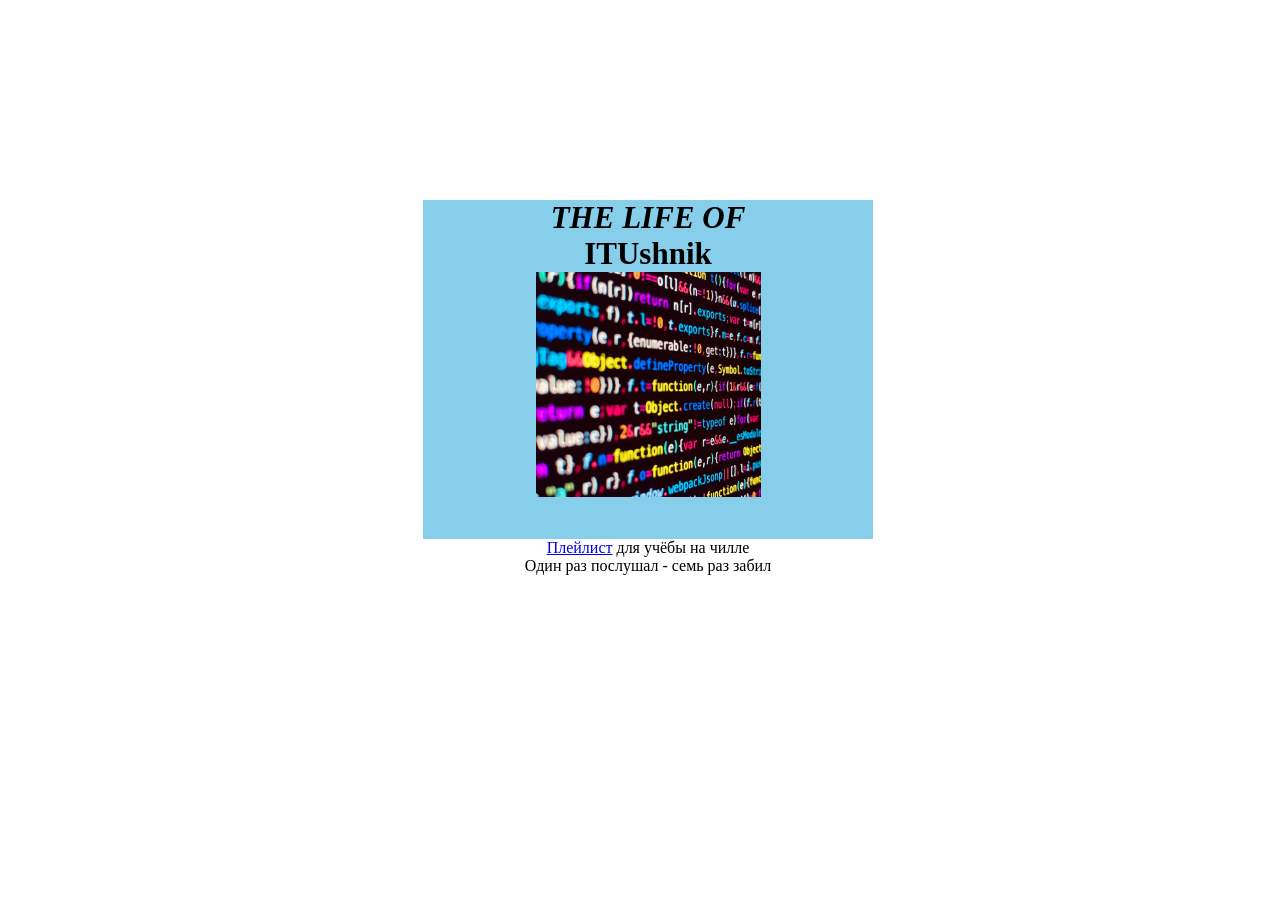
<file: labs/Lab_04_CSS_intro/solution/index.html>
<!DOCTYPE html>
<html lang="ru">
<head>
    <meta charset="UTF-8">
    <title>Сайтовая оборона</title>
    <link rel="icon" href="..\imgs\playlist-favicon.ico">
    <meta name="viewport" content="width=device-width, initial-scale=1">
    <link rel="stylesheet" href = "styles.css">
</head>
<body>
    <main>
        <div class="block">
            <div class="inner-block"> 
                <h1>The Life of</h1>
                <h2>ITUshnik</h2>
                <img src= "..\imgs\album.png" alt= "">  
            </div>
        </div>
        <div class = "text"> <p><a target="_blank" href="https://music.yandex.ru/users/ya.indietronica/playlists/1013">Плейлист</a> для учёбы на чилле</p>
        <p>Один раз послушал - семь раз забил</p>  </div>
    </main>
</body>
</html>
</file>
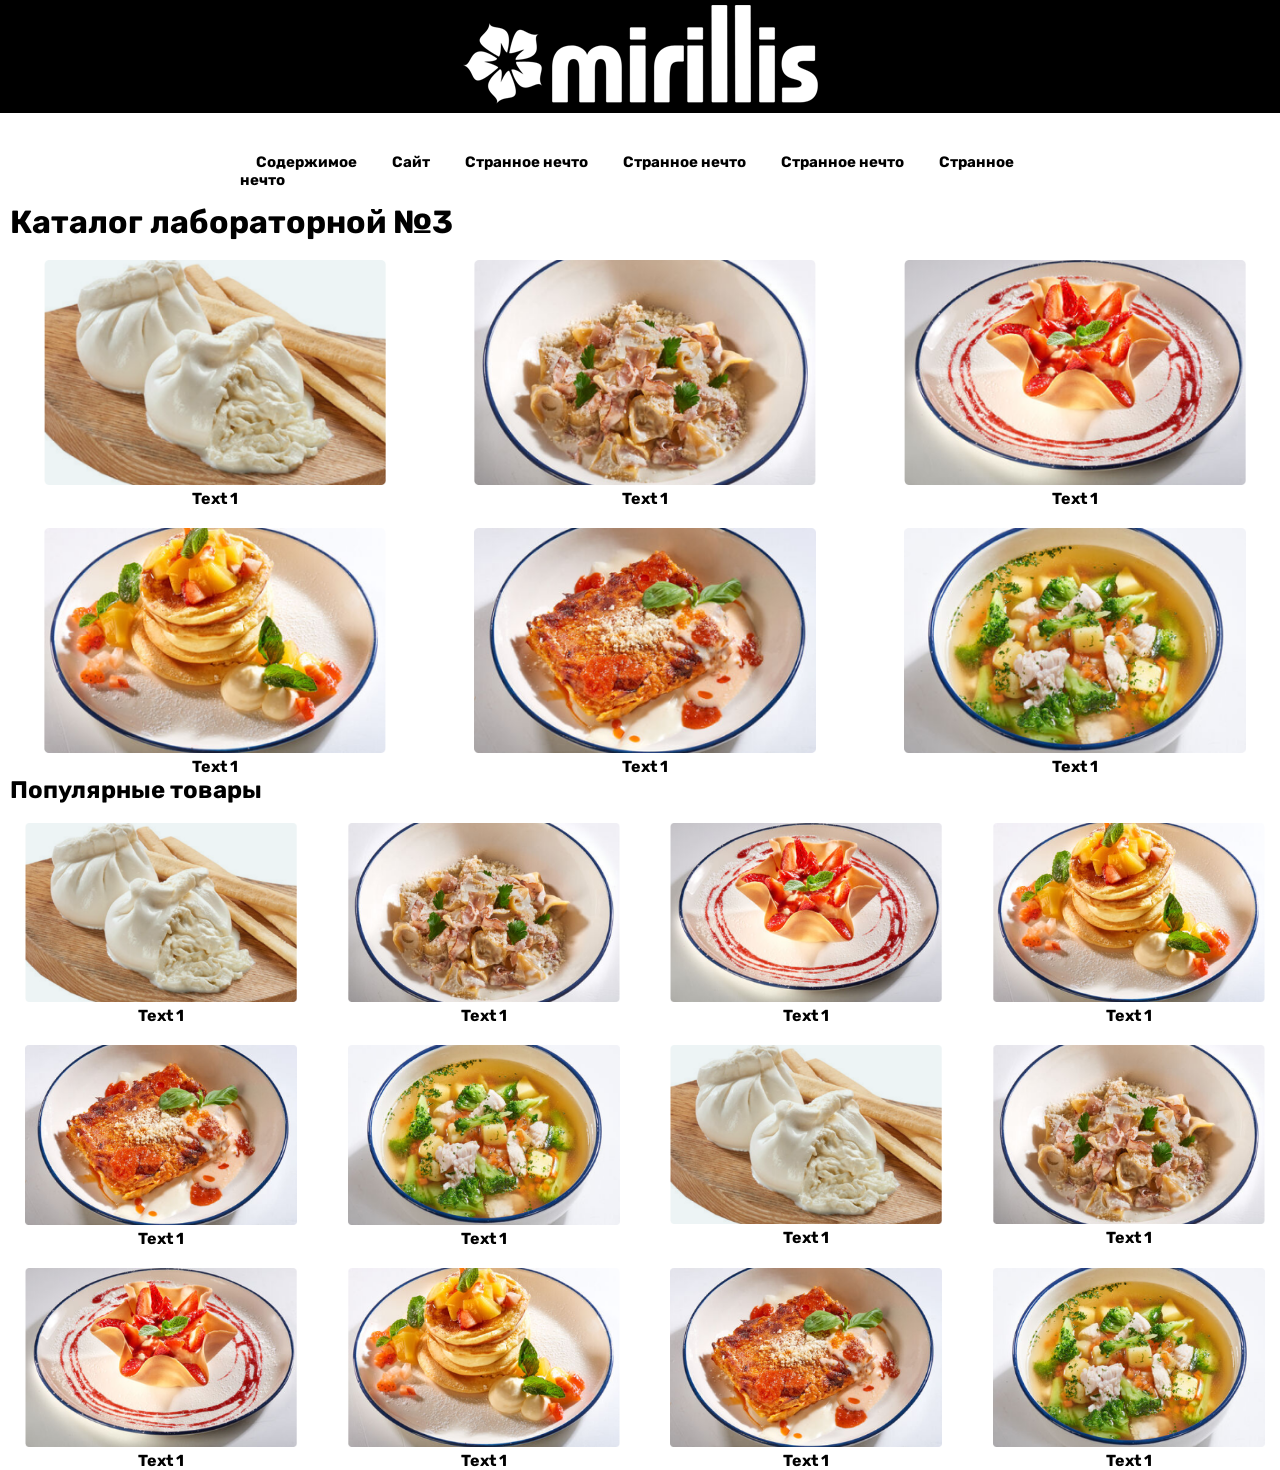
<file: labs/Lab_05_HTML_CSS/solution/index.html>
<!DOCTYPE html>
<html lang="ru">
<head>
    <meta charset="UTF-8">
    <title>Лабораторная работа №3</title>
    <link rel="icon" href="imgs\playlist-favicon.ico">
    <meta name="viewport" content="width=device-width, initial-scale=1">
    <link href="https://fonts.googleapis.com/css2?family=Rubik:wght@300&display=swap" rel="stylesheet">
    <link rel="stylesheet" href = "styles.css">
</head>
<body>
    <header>
      <div class="logo">
          <a href="https://mirillis.com/ru/"><img class="graficlogo" src="imgs/granat-zerna-temnyi-fon.png" alt="logo"></a>
      </div>
      <nav>
          <div class="topnav" id="myTopnav">
              <a href="#main"><strong>Содержимое</strong></a>
              <a target="_blank" href="https://mirillis.com/ru/"><strong>Сайт</strong></a>
              <a href="#main"><strong>Странное нечто</strong></a>
              <a href="#main"><strong>Странное нечто</strong></a>
              <a href="#main"><strong>Странное нечто</strong></a>
              <a href="#main"><strong>Странное нечто</strong></a>
              <a id="menu" href="#" class="icon">&#9776;</a>
          </div>
        </nav>
    </header>
    <main>
        <div class="container">
            <h1 id = "main">Каталог лабораторной №3</h1><br>
            <div class="main_catalog">
                <div class="item">
                    <img src="imgs/Photo_1.png" alt="">
                    <p><strong>Text 1</strong></p>
                </div>
                <div class="item">
                    <img src="imgs/Photo_2.png" alt="">
                    <p><strong>Text 1</strong></p>
                </div>
                <div class="item">
                    <img src="imgs/Photo_3.png" alt="">
                    <p><strong>Text 1</strong></p>
                </div>
                <div class="item">
                    <img src="imgs/Photo_4.png" alt="">
                    <p><strong>Text 1</strong></p>
                </div>
                <div class="item">
                    <img src="imgs/Photo_5.png" alt="">
                    <p><strong>Text 1</strong></p>
                </div>
                <div class="item">
                    <img src="imgs/Photo_6.png" alt="">
                    <p><strong>Text 1</strong></p>
                </div>
            </div>
            <div class="promo-catalog">
                <h2 id = "main">Популярные товары</h2><br>
                <div class="nomain_catalog">
                    <div class="item">
                    <img src="imgs/Photo_1.png" alt="">
                    <p><strong>Text 1</strong></p>
                </div>
                <div class="item">
                    <img src="imgs/Photo_2.png" alt="">
                    <p><strong>Text 1</strong></p>
                </div>
                <div class="item">
                    <img src="imgs/Photo_3.png" alt="">
                    <p><strong>Text 1</strong></p>
                </div>
                <div class="item">
                    <img src="imgs/Photo_4.png" alt="">
                    <p><strong>Text 1</strong></p>
                </div>
                <div class="item">
                    <img src="imgs/Photo_5.png" alt="">
                    <p><strong>Text 1</strong></p>
                </div>
                <div class="item">
                    <img src="imgs/Photo_6.png" alt="">
                    <p><strong>Text 1</strong></p>
                </div>
                <div class="item">
                    <img src="imgs/Photo_1.png" alt="">
                    <p><strong>Text 1</strong></p>
                </div>
                <div class="item">
                    <img src="imgs/Photo_2.png" alt="">
                    <p><strong>Text 1</strong></p>
                </div>
                <div class="item">
                    <img src="imgs/Photo_3.png" alt="">
                    <p><strong>Text 1</strong></p>
                </div>
                <div class="item">
                    <img src="imgs/Photo_4.png" alt="">
                    <p><strong>Text 1</strong></p>
                </div>
                <div class="item">
                    <img src="imgs/Photo_5.png" alt="">
                    <p><strong>Text 1</strong></p>
                </div>
                <div class="item">
                    <img src="imgs/Photo_6.png" alt="">
                    <p><strong>Text 1</strong></p>
                </div>
                </div>
            </div>
        </div>
    </main>
    <script src="script.js"></script>
</body>
</html>
</file>
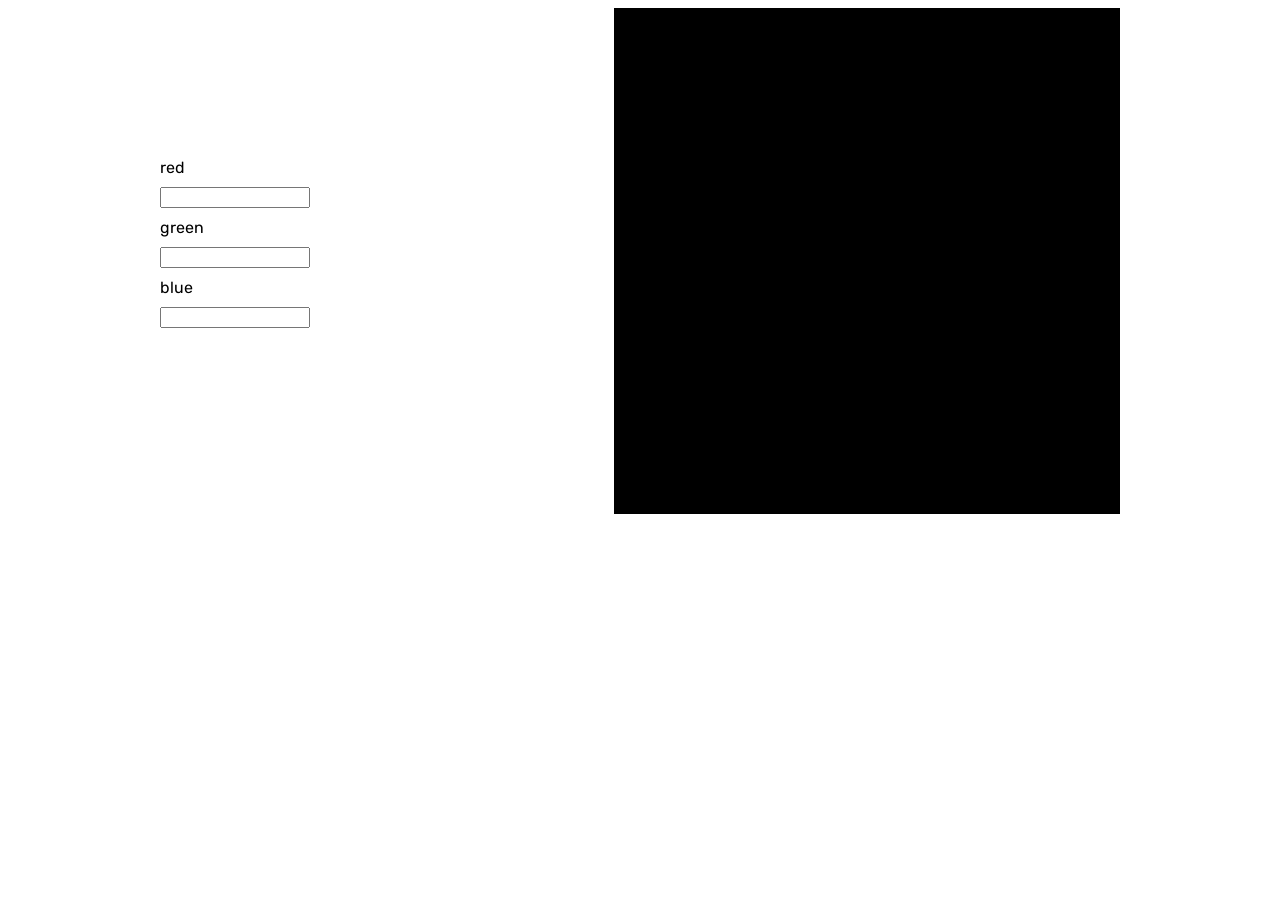
<file: labs/Lab_08_events_js/solution/task2/index.html>
<!DOCTYPE html>
<html lang="ru">
<head>
    <meta charset="UTF-8">
    <title>Лабораторная работа №8</title>
    <meta name="viewport" content="width=device-width, initial-scale=1">
    <link href="https://fonts.googleapis.com/css2?family=Rubik:wght@300&display=swap" rel="stylesheet">
</head>
<style>
    main{
        display: flex;
        justify-content: space-around;
    }
    .input{
        font-family: 'Rubik', sans-serif;
        display: grid;
        grid-gap: 10px;

    }
    .inBlock{
        margin-top: 150px;
        width: 150px;
    }
    .square{
        padding:20%;
    }
</style>
<body id="body">
    <main>
        <div class="inBlock">
            <div class="input">
                <label>red</label>
                <input type="number" id="redIn" min="0" max="255">

                <label>green</label>
                <input type="number" id="greenIn" min="0" max="255">

                <label>blue</label>
                <input type="number" id="blueIn" min="0" max="255">
            </div>
        </div>
        <div id="square" class="square" style="background-color: black;"></div>
    </main>
    <script src="app.js"></script>
</body>
</html>
</file>
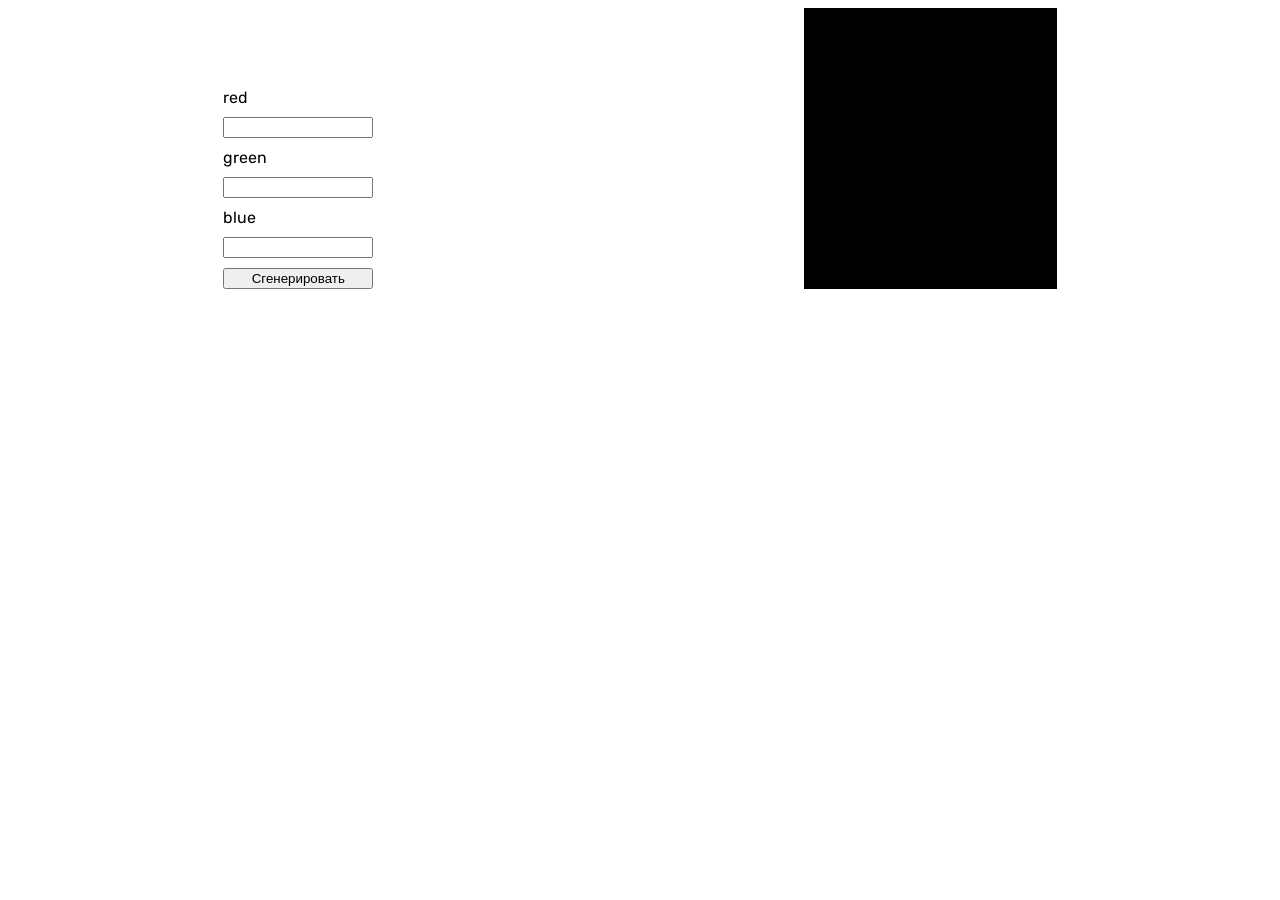
<file: labs/Lab_08_events_js/solution/task3/index.html>
<!DOCTYPE html>
<html lang="ru">
<head>
    <meta charset="UTF-8">
    <title>Лабораторная работа №8</title>
    <meta name="viewport" content="width=device-width, initial-scale=1">
    <link href="https://fonts.googleapis.com/css2?family=Rubik:wght@300&display=swap" rel="stylesheet">
</head>
<style>
    main{
        display: flex;
        justify-content: space-around;
    }
    .input{
        font-family: 'Rubik', sans-serif;
        display: grid;
        grid-gap: 10px;

    }
    .inBlock{
        margin-top: 80px;
        width: 150px;
    }
    .square{
        padding:10%;
    }
    .blocks-container {
        display: grid;
        grid-template-columns: repeat(auto-fill, minmax(100px, 1fr));
        gap: 10px;
        min-height: 300px;
        justify-content: space-around;
        align-content: center;
    }
    .color-block {
        width: 100px;
        height: 100px;
        margin: 10px;
    }
</style>
<body id="body">
    <main>
        <div class="inBlock">
            <div class="input">
                <label>red</label>
                <input type="number" id="redIn" min="0" max="255">

                <label>green</label>
                <input type="number" id="greenIn" min="0" max="255">

                <label>blue</label>
                <input type="number" id="blueIn" min="0" max="255">
                <button id="generateButton" onclick="generateColorBlock()">Сгенерировать</button>
            </div>

        </div>
        <div id="square" class="square" style="background-color: black;"></div>
    </main>
    <div class="blocks-container" id="blocksContainer"></div>
    <script src="app.js"></script>
</body>
</html>
</file>
<file: labs/Lab_04_CSS_intro/solution/styles.css>
body {
  width: 100%;
}

main{
  margin-top: 200px; 
  width: 100%;
}

.block{
  display: flex;
  justify-content: center;
  margin: 0;
  text-align: center;
}

.inner-block h1, 
.inner-block h2 {
  font-size: 31px;
  margin: 0;
}
.inner-block h1{
  text-transform: uppercase; 
  font-style: italic
}
.inner-block{
  background-color: skyblue;
  padding-bottom: 3%;
}

img{
  max-width : 50%;
}

.text p{
  text-align: center;
  margin: 0;

}
</file>
<file: labs/Lab_05_HTML_CSS/solution/styles.css>
body {
  font-family: 'Rubik', sans-serif;
}
* {
    margin: 0;
}
a {
  text-decoration: none;
}
main{
  margin-left: 10px;
}
.logo {
  background: #000;
  width: 100%;
  display: flex;
  justify-content: center;
}
.graficlogo {
  padding: 5px;
  max-width: 100%;
  box-sizing: border-box;
}
nav {
  margin: auto;
  width: 800px;
  height: 50px;
}
.topnav {
  background-color: #fff;
  font-size: 14px;
  margin-top: 40px;
}
.topnav a {
  color: #000;
  text-align: center;
  padding: 14px 16px;
  font-size: 15px;
  border-bottom: 2px solid transparent;
  max-width: 115px;
}
.topnav a:hover {
  border-bottom: 2px solid #000;
}
.topnav .icon {
  display: none;
}
.main_catalog {
    display: grid;
    grid-template-columns: repeat(3, 1fr);
    gap: 20px;
    justify-items: center;

}
.nomain_catalog{
    display: grid;
    grid-template-columns: repeat(4, 1fr);
    gap: 20px;
    justify-items: center;
}

.item {
    text-align: center;
}
.item img{
  width: 90%; 
}


@media screen and (max-width: 768px) {
  .main_catalog {
        grid-template-columns: repeat(1, 1fr);
    }
  .nomain_catalog{
    grid-template-columns: repeat(2, 1fr);

  }
  .topnav a:not(:first-child) {
    display: none;
  }
  .topnav a.icon {
    float: right;
    margin-top: -17px;
    display: block;
    color: black;
  }
  nav {
    width: 100%;
    height: 50px;
  }
  .topnav.responsive {
    position: relative;
  }
  .topnav.responsive a.icon {
    position: absolute;
    right: 0;
    top: 0;
  }
  .topnav.responsive a {
    float: none;
    display: block;
    text-align: left;
  }
}
</file>
